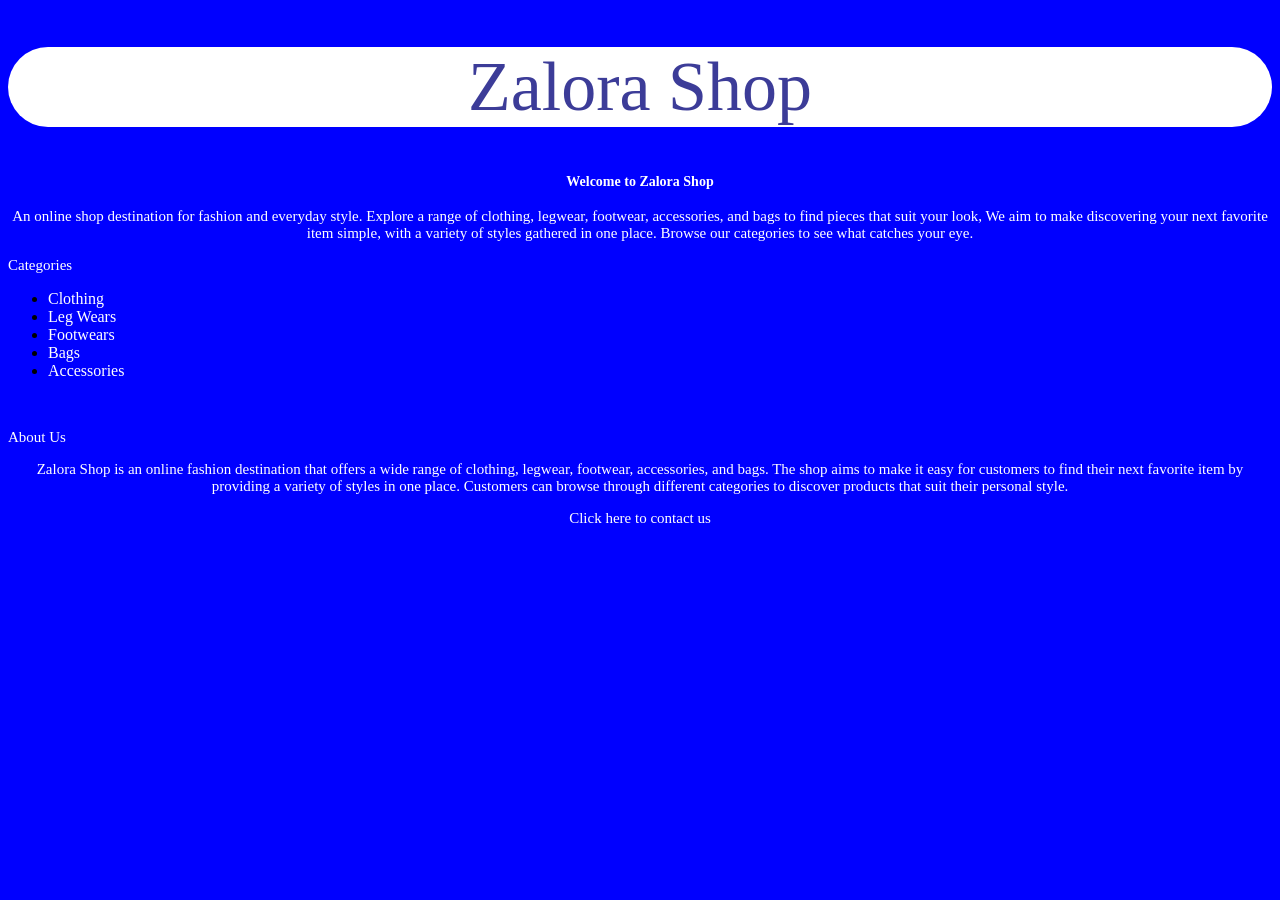
<file: index.html>
<!DOCTYPE html>
<html><head>
    <title>Zalora Shop</title>
    <link rel="stylesheet" href="style.css">
</head>
<body>
    <div class="box">
    <h1> Zalora Shop </h1> 
    
    <section id="about">
        <h4>Welcome to Zalora Shop</h4>
        <p>An online shop destination for fashion and everyday style. Explore a range of clothing, legwear, footwear, accessories, and bags to find pieces that suit your look, We aim to make discovering your next favorite item simple, with a variety of styles gathered in one place. Browse our categories to see what catches your eye.</p>
   </div>
    </section>
<aside1>
    <h3>Categories</h3>
    <ul>
        <li><a href="clothing.html">Clothing</a></li>
        <li><a href="legwears.html">Leg Wears</a></li>
        <li><a href="footwears.html">Footwears</a></li>
        <li><a href="bags.html">Bags</a></li>
        <li><a href="accessories.html">Accessories</a></li>
    </ul>
    </aside1>
    <br>
<summary>
    <h3>About Us</h3>
    <p>Zalora Shop is an online fashion destination that offers a wide range of clothing, legwear, footwear, accessories, and bags. The shop aims to make it easy for customers to find their next favorite item by providing a variety of styles in one place. Customers can browse through different categories to discover products that suit their personal style.</p>
<p> Click here to <a href="contact-us.html">contact us</a></p>

</body>
</html>
</file>
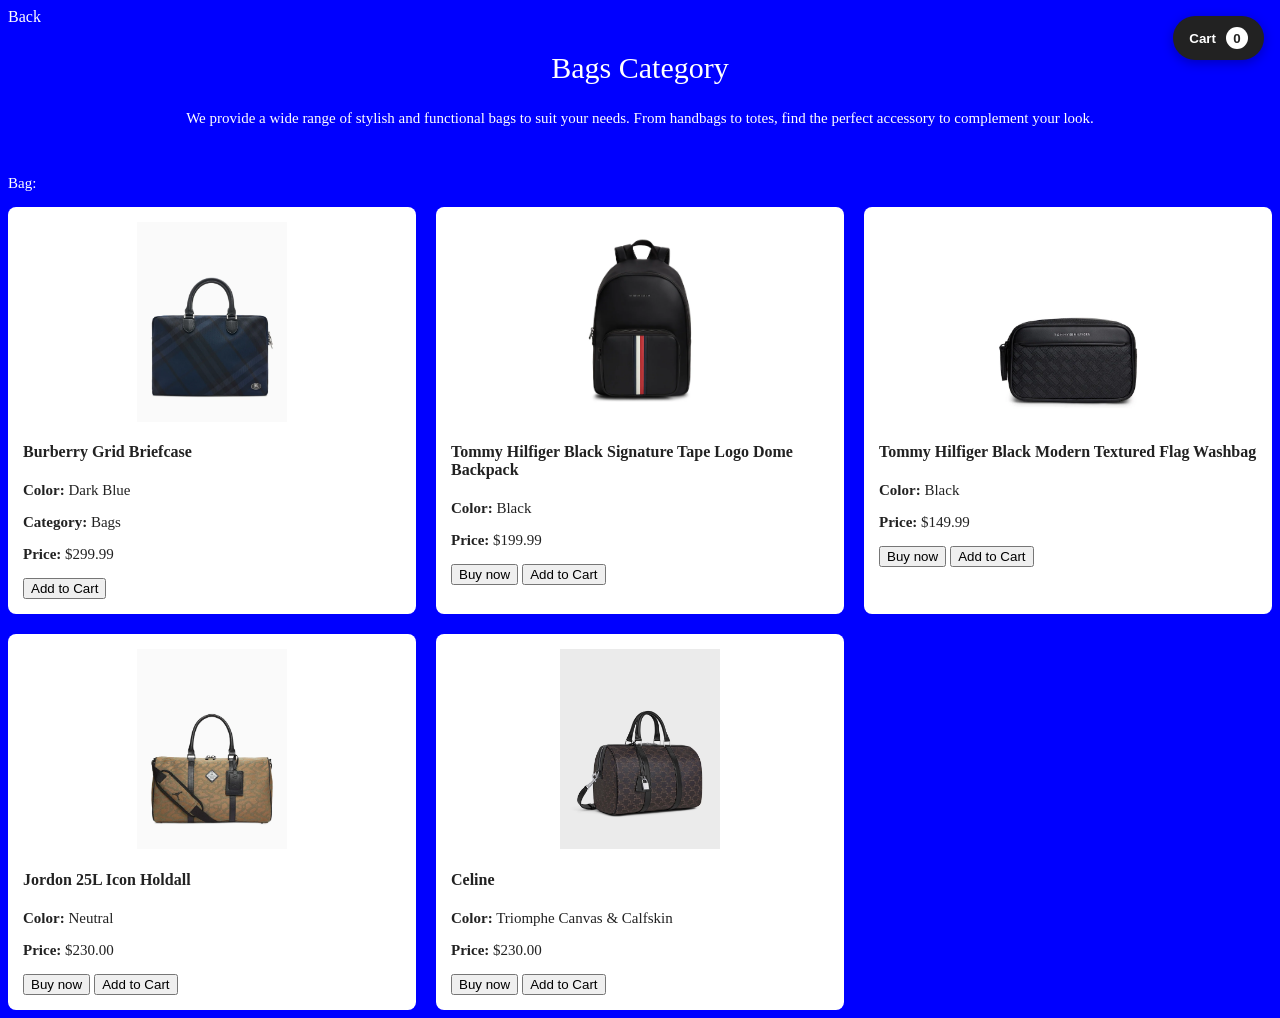
<file: bags.html>
<!DOCTYPE html>
<html><head>
    <title>Bags</title>
    <link rel="stylesheet" href="style.css">
</head>
<body>
    <a href="javascript:history.back()">Back</a>
    <h2>Bags Category</h2>
<p>We provide a wide range of stylish and functional bags to suit your needs. From handbags to totes, find the perfect accessory to complement your look.</p>  
<br>
<h3>Bag:</h3>
<div class="products-container">
    <aside>
        <img src="img/Burberry-Grid-Briefcase.webp" alt="Burberry Grid Briefcase" width="150" height="150">
        <div>
            <h4>Burberry Grid Briefcase</h4>
            <p><strong>Color:</strong> Dark Blue</p>
            <p><strong>Category:</strong> Bags</p>
            <p><strong>Price:</strong> $299.99</p>
            <button type="button">Add to Cart</button>
        </div>
    </aside>
    <aside>
        <img src="img/Tommy-Hilfiger-Black-Signature-Tape-Logo-Dome-Backpack.webp" alt="Tommy Hilfiger Black Signature Tape Logo Dome Backpack" width="150" height="150">
        <div>
            <h4>Tommy Hilfiger Black Signature Tape Logo Dome Backpack</h4>
            <p><strong>Color:</strong> Black</p>
            <p><strong>Price:</strong> $199.99</p>
            <button type="button">Buy now</button>
            <button type="button">Add to Cart</button>
        </div>
    </aside>
        <aside>
        <img src="img/Tommy-Hilfiger-Black-Modern-Textured-Flag-Washbag.webp" alt="Tommy Hilfiger Black Modern Textured Flag Washbag" width="148" height="150">
        <div>
            <h4>Tommy Hilfiger Black Modern Textured Flag Washbag</h4>
            <p><strong>Color:</strong> Black</p>
            <p><strong>Price:</strong> $149.99</p>
            <button type="button">Buy now</button>
            <button type="button">Add to Cart</button>
        </div>
    </aside>
        <aside>
        <img src="img/Jordan-25L_Icon-Holdall-Neutral.webp" alt="Jordon 25L Icon Holdall" width="150" height="150">
        <div>
            <h4>Jordon 25L Icon Holdall</h4>
            <p><strong>Color:</strong> Neutral</p>
            <p><strong>Price:</strong> $230.00</p>
            <button type="button">Buy now</button>
            <button type="button">Add to Cart</button>
        </div>
    </aside>
    <aside>
        <img src="img/Celine-LARGE-BOSTON IN-Triomphe-Canvas-&-calfskin.avif" alt="celine large boston" width="150" height="150">
        <div>
            <h4>Celine</h4>
            <p><strong>Color:</strong> Triomphe Canvas & Calfskin</p>
            <p><strong>Price:</strong> $230.00</p>
            <button type="button">Buy now</button>
            <button type="button">Add to Cart</button>
        </div>
    </aside>

    </div>
    <script src="cart.js" defer></script>
</body>
</html>
</file>
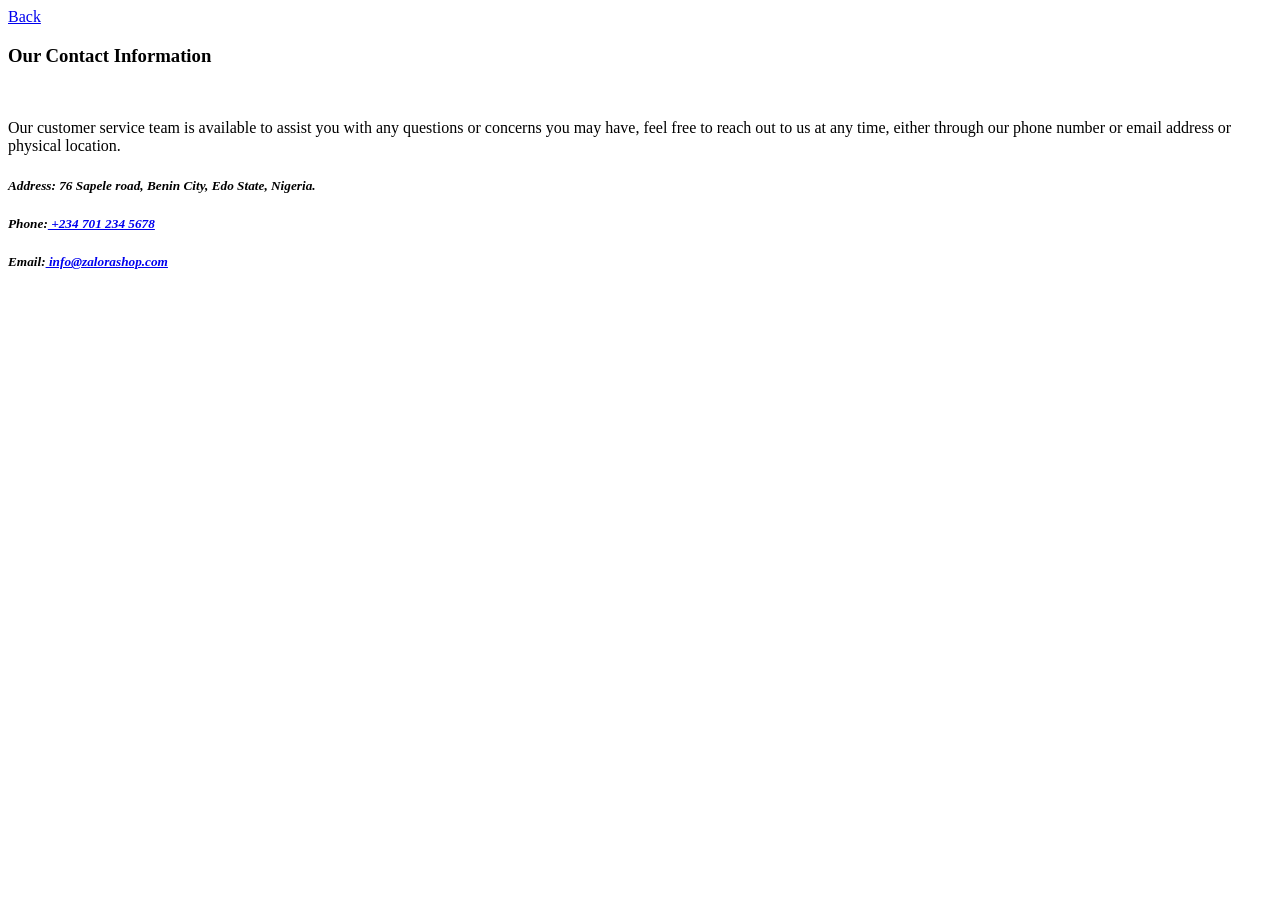
<file: contact-us.html>
<!DOCTYPE html>
<html><head>
    <title>Contact Us</title>
</head>
<body>
  <a href="javascript:history.back()">Back</a>
 <h3>Our Contact Information</h3>
 <br>
 <p> Our customer service team is available to assist you with any questions or concerns you may have, feel free to reach out to us at any time, either through our phone number or email address or physical location.</p>
 <address>
     <h5><strong>Address:</strong><strong> 76 Sapele road, Benin City, Edo State, Nigeria.</a></h5>
     <h5><strong>Phone:</strong><a href="tel:+234 701 234 5678"> +234 701 234 5678</a></h5>
     <h5><strong>Email:</strong><a href="mailto:info@zalorashop.com"> info@zalorashop.com</a></h5>
  </address>
    
</body>
</html>
</file>
<file: style.css>
body {
    background-color: blue;
}
h1 {
    color: rgb(60, 60, 152);
    font: 85px ALGERIAN;
    font-size: 70px;
    text-align: center;
    background-color: white;
    background-position: center;
    border-radius: 50px;

}
h2 {
    color: white;
    font: 30px fantasy;
    text-align: center;
}
p {
    color: white;
    font: 15px tahoma;
    text-align: center;
}
h3 {
    color: white;
    font: 15px space mono;
    text-align: start;
}
section {
    text-align: center;
    font: 14px tahoma;
    color: white;
}
h3 {
    color: white;
}
a {
    background-attachment: fixed;
    color: white;
    text-decoration: none;
}
summary {
    color: white;
}
button[type="submit"] {
    color: white;
    background: green;
    font: 15px bold;
}
aside {
    background-position: center;
    color: black;
    background-color: white;
    border-radius: 50px;
}
div {
    border-radius: 50px;
}

.products-container {
    display: grid;
    grid-template-columns: repeat(3, minmax(0, 1fr));
    gap: 20px;
    align-items: stretch;
}
.product {
    padding: 15px;
    background-color: white;
    border: 2px blue;
    border-radius: 8px;
    box-sizing: border-box;
}
.product img {
    width: 100%;
    height: 200px;
    object-fit: contain;
}
.products-container > aside {
    padding: 15px;
    background-color: white;
    border-radius: 8px;
    box-sizing: border-box;
}
.products-container > aside img {
    display: block;
    width: 100%;
    height: 200px;
    object-fit: contain;
}
.product h3,
.product h4,
.products-container > aside h4 {
    color: #222;
}
.product p,
.products-container > aside p {
    color: #222;
    text-align: left;
}

@media (max-width: 700px) {
    .products-container {
        grid-template-columns: repeat(2, minmax(0, 1fr));
    }
}

@media (max-width: 460px) {
    .products-container {
        grid-template-columns: 1fr;
    }
}

.floating-cart {
    position: fixed;
    z-index: 1000;
    top: 16px;
    right: 16px;
    color: #222;
    font: 14px Arial, sans-serif;
}

.floating-cart button {
    cursor: pointer;
}

.floating-cart-toggle {
    display: flex;
    align-items: center;
    gap: 10px;
    border: 0;
    border-radius: 24px;
    padding: 11px 16px;
    color: white;
    background: #222;
    box-shadow: 0 3px 12px #0004;
    font-weight: bold;
}

.floating-cart-count {
    display: grid;
    min-width: 22px;
    height: 22px;
    place-items: center;
    border-radius: 50%;
    color: #222;
    background: white;
}

.floating-cart-panel {
    position: absolute;
    top: 50px;
    right: 0;
    width: min(390px, calc(100vw - 32px));
    max-height: min(70vh, 560px);
    overflow-y: auto;
    padding: 16px;
    border: 1px solid #ddd;
    border-radius: 12px;
    background: white;
    box-shadow: 0 8px 28px #0003;
    box-sizing: border-box;
}

.floating-cart-panel[hidden] {
    display: none;
}

.floating-cart-heading {
    display: flex;
    align-items: center;
    justify-content: space-between;
}

.floating-cart-heading h2 {
    margin: 0;
    color: #222;
    font: bold 20px Arial, sans-serif;
    text-align: left;
}

.floating-cart-close {
    border: 0;
    background: transparent;
    color: #444;
    font-size: 24px;
}

.floating-cart-items {
    display: grid;
    gap: 12px;
    margin: 16px 0;
    padding: 0;
    list-style: none;
}

.floating-cart-item {
    display: grid;
    grid-template-columns: 54px minmax(0, 1fr);
    gap: 10px;
    align-items: center;
    padding-bottom: 12px;
    border-bottom: 1px solid #eee;
}

.floating-cart-item img {
    width: 54px;
    height: 54px;
    border-radius: 6px;
    object-fit: cover;
}

.floating-cart-item-details {
    display: grid;
    gap: 4px;
    min-width: 0;
}

.floating-cart-item-details strong {
    overflow-wrap: anywhere;
}

.floating-cart-controls {
    display: flex;
    grid-column: 2;
    align-items: center;
    gap: 8px;
}

.floating-cart-controls button {
    border: 1px solid #ccc;
    border-radius: 5px;
    padding: 4px 8px;
    background: white;
}

.floating-cart-controls button[data-action="remove"] {
    margin-left: auto;
}

.floating-cart-totals p {
    margin: 5px 0;
    font-weight: bold;
    text-align: right;
}

.floating-cart-checkout {
    width: 100%;
    margin-top: 12px;
    border: 0;
    border-radius: 6px;
    padding: 11px;
    color: white;
    background: #16803c;
    font-weight: bold;
}

.floating-cart-checkout:disabled {
    cursor: not-allowed;
    opacity: 0.55;
}

.cart-status {
    margin: 10px 0 0;
    color: #444;
    font-size: 12px;
    text-align: left;
}
</file>
